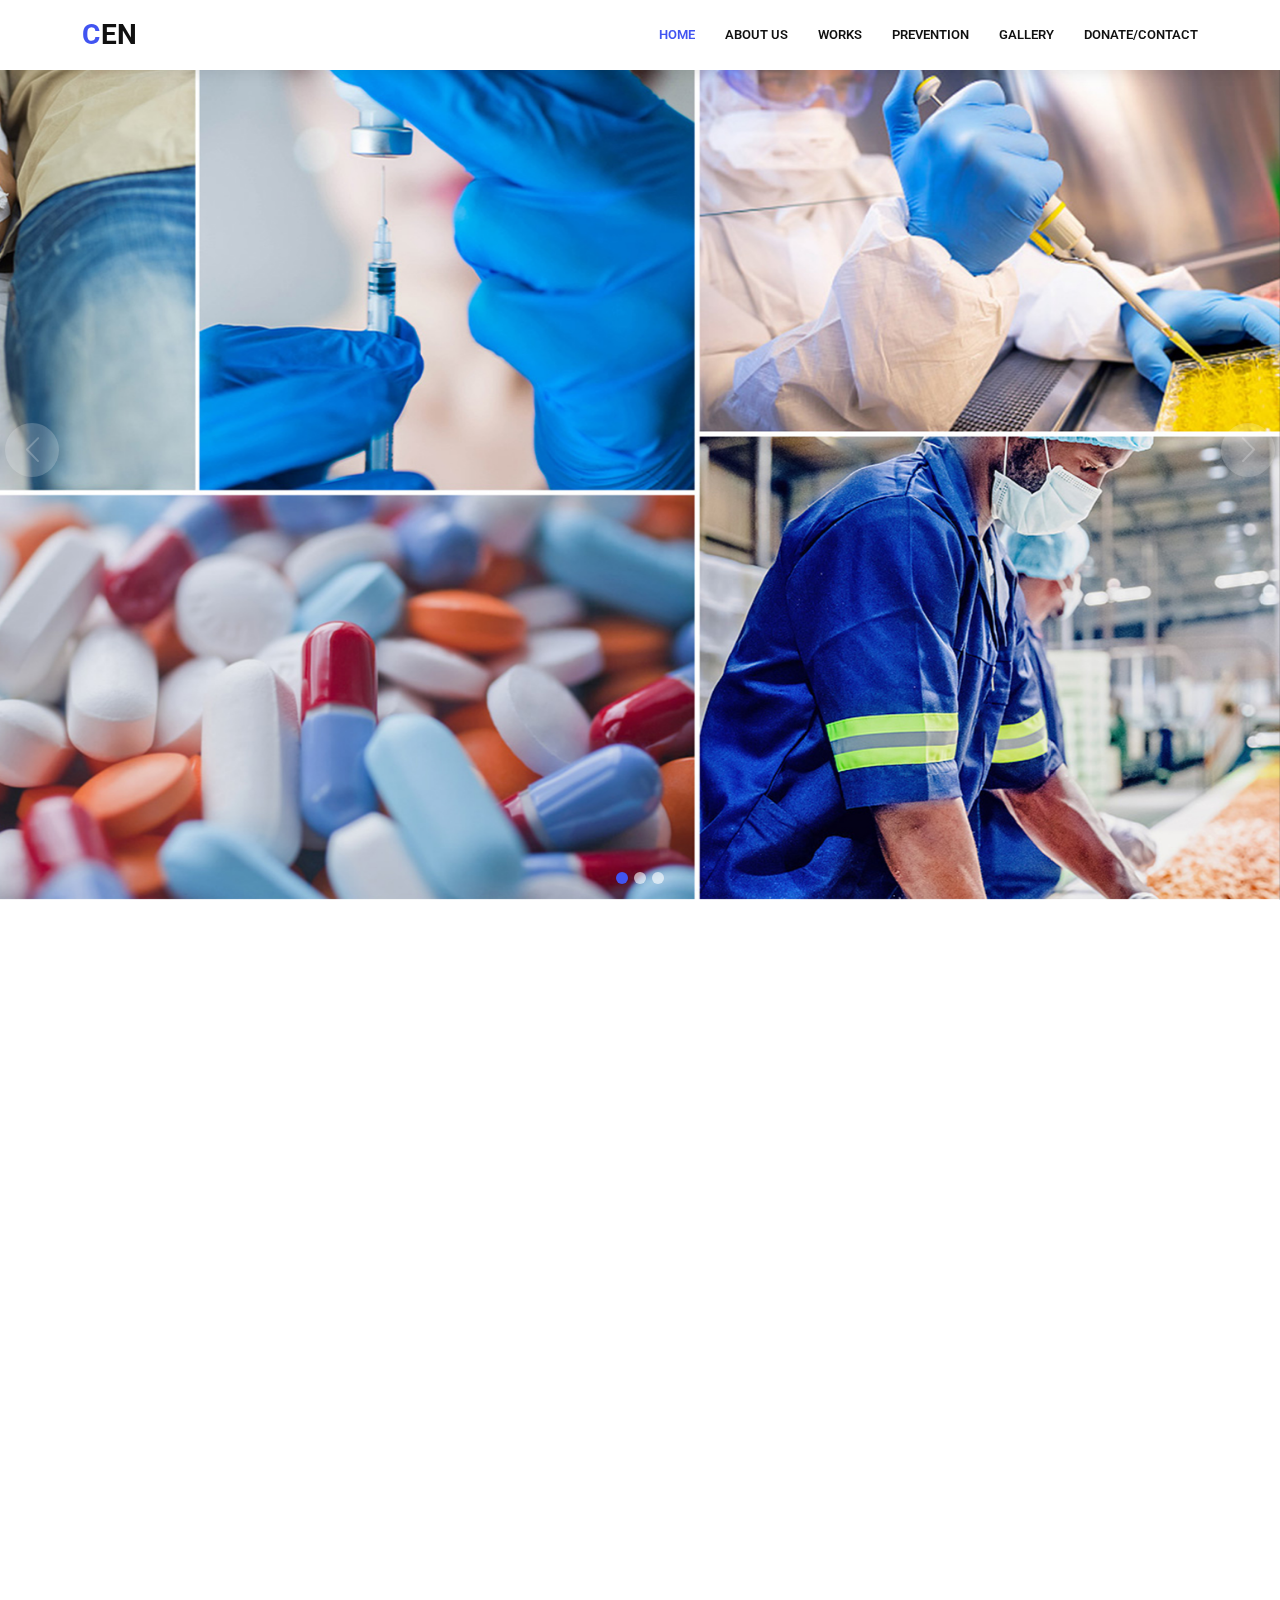
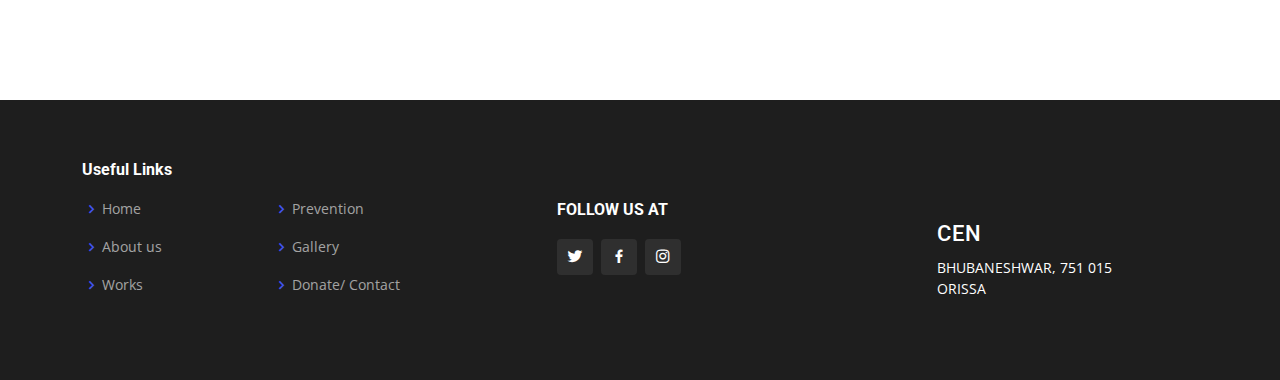
<file: index.html>
<!DOCTYPE html>
<html lang="en">

<head>
  <meta charset="utf-8">
  <meta content="width=device-width, initial-scale=1.0" name="viewport">

  <title>CEN</title>
  <meta content="" name="description">
  <meta content="" name="keywords">


  <link href="assets/img/LOGO.png" rel="icon">
 

  <link href="https://fonts.googleapis.com/css?family=Open+Sans:300,300i,400,400i,600,600i,700,700i|Roboto:300,300i,400,400i,500,500i,600,600i,700,700i|Poppins:300,300i,400,400i,500,500i,600,600i,700,700i" rel="stylesheet">


  <link href="assets/vendor/animate.css/animate.min.css" rel="stylesheet">
  <link href="assets/vendor/aos/aos.css" rel="stylesheet">
  <link href="assets/vendor/bootstrap/css/bootstrap.min.css" rel="stylesheet">
  <link href="assets/vendor/bootstrap-icons/bootstrap-icons.css" rel="stylesheet">
  <link href="assets/vendor/boxicons/css/boxicons.min.css" rel="stylesheet">
  <link href="assets/vendor/glightbox/css/glightbox.min.css" rel="stylesheet">
  <link href="assets/vendor/remixicon/remixicon.css" rel="stylesheet">
  <link href="assets/vendor/swiper/swiper-bundle.min.css" rel="stylesheet">


  <link href="assets/css/style.css" rel="stylesheet">

  
</head>

<body>


  <header id="header" class="fixed-top">
    <div class="container d-flex align-items-center">

      <h1 class="logo me-auto"><a href="index.html"><span>C</span>EN</a></h1>
     

      <nav id="navbar" class="navbar order-last order-lg-0">
        <ul>
          <li><a href="index.html" class="active">Home</a></li>
          <li><a href="about.html">About Us</a></li>
          <li><a href="works.html">Works</a></li>
          <li><a href="prevention.html">Prevention</a></li>
          <li><a href="gallery.html">Gallery</a></li>
          <li><a href="contact.html">Donate/Contact</a></li>

         
        </ul>
        <i class="bi bi-list mobile-nav-toggle"></i>
      </nav>

     

    </div>
  </header>

  <section id="hero">
    <div id="heroCarousel" data-bs-interval="5000" class="carousel slide carousel-fade" data-bs-ride="carousel">

      <div class="carousel-inner" role="listbox">

        <div class="carousel-item active" style="background-image: url(assets/img/slide/slide-5.jpg);">
         
        </div>

  
        <div class="carousel-item" style="background-image: url(assets/img/slide/slide-4.jpg);">
          
        </div>

    
        <div class="carousel-item" style="background-image: url(assets/img/slide/slide-6.jpg);">
        
        </div>

      </div>

      <a class="carousel-control-prev" href="#heroCarousel" role="button" data-bs-slide="prev">
        <span class="carousel-control-prev-icon bi bi-chevron-left" aria-hidden="true"></span>
      </a>

      <a class="carousel-control-next" href="#heroCarousel" role="button" data-bs-slide="next">
        <span class="carousel-control-next-icon bi bi-chevron-right" aria-hidden="true"></span>
      </a>

      <ol class="carousel-indicators" id="hero-carousel-indicators"></ol>

    </div>
  </section>

  <main id="main">
    <section id="about-us" class="about-us">
      <div class="container" data-aos="fade-up">

        <div class="row content">
         
            <h2>COVID IN INDIA</h2>

          <div class="col-lg-12" data-aos="fade-left">
            <p>
              Amid the ongoing COVID-19 pandemic, India has witnessed a massive surge of cases in the past 3 weeks. As of April 30, 33 610 confirmed cases and 1075 deaths have been reported from 32 states/union territories in India. Apart from the nationwide lockdown, India has increased its testing rate and has markedly strengthened the health care sector to combat COVID-19. With India’s population of more than 1.3 billion people at a significant population density compared with the rest of the world, the lack of universal access to clean water and overall poor socioeconomic status, all have posed a major challenge to India’s fight against COVID-19. Failure to contain the pandemic in India could have disastrous consequences with widespread cases and thousands of deaths that could easily overwhelm the health care infrastructure. Unabated spread of the pandemic could make India the next COVID-19 hotspot; hence the World Health Organization has recently stated that the “future of the pandemic will depend on how India handles it.” 
            </p>
          
          </div>
        </div>

      </div>
    </section><!-- End About Us Section -->

    
    <section id="skills" class="skills">
      <div class="container">

        <div class="section-title" data-aos="fade-up">
          <h2>COVID <strong>SITUATION IN INDIA</strong></h2>
         
        </div>

        <div class="row skills-content">
        <div class="row justify-content-center">
          <div class="col-lg-6" data-aos="fade-up">

            <div class="progress">
              <span class="skill">TOTAL CASES <i class="val">13.2M (+145K)</i></span>
              <div class="progress-bar-wrap">
                <div class="progress-bar" role="progressbar" aria-valuenow="100" aria-valuemin="0" aria-valuemax="100"></div>
              </div>
            </div>

            <div class="progress">
              <span class="skill">RECOVERED <i class="val">12M (+77K)</i></span>
              <div class="progress-bar-wrap">
                <div class="progress-bar" role="progressbar" aria-valuenow="90" aria-valuemin="0" aria-valuemax="100"></div>
              </div>
            </div>

            <div class="progress">
              <span class="skill">DEATHS <i class="val">168K (+794)</i></span>
              <div class="progress-bar-wrap">
                <div class="progress-bar" role="progressbar" aria-valuenow="25" aria-valuemin="0" aria-valuemax="100"></div>
              </div>
            </div>

          </div>

        </div>
        </div>

      </div>
    </section>
  

       

  </main>


  <footer id="footer">

    <div class="footer-top">
      <div class="container">
        <div class="row">

         

         
            <h4>Useful Links</h4>
            <div class="col-lg-2 col-md-6 footer-links">
            <ul>
              <li><i class="bx bx-chevron-right"></i> <a href="index.html">Home</a></li>
              <li><i class="bx bx-chevron-right"></i> <a href="about.html">About us</a></li>
              <li><i class="bx bx-chevron-right"></i> <a href="works.html">Works</a></li>
             
            </ul>
          </div>

          <div class="col-lg-3 col-md-6 footer-links">
          
            <ul>
              <li><i class="bx bx-chevron-right"></i> <a href="prevention.html">Prevention</a></li>
              <li><i class="bx bx-chevron-right"></i> <a href="gallery.html">Gallery</a></li>
              <li><i class="bx bx-chevron-right"></i> <a href="contact.html">Donate/ Contact</a></li>
            
            </ul>
          </div>

          <div class="col-lg-4 col-md-6 footer-newsletter">
           <h4>FOLLOW US AT</h4>
           <div class="social-links pt-3 pt-md-0">
            <a href="#" class="twitter"><i class="bx bxl-twitter"></i></a>
            <a href="#" class="facebook"><i class="bx bxl-facebook"></i></a>
            <a href="#" class="instagram"><i class="bx bxl-instagram"></i></a>
          
          </div>
          </div>
         
          <div class="col-lg-3 col-md-6 footer-contact">
            
            <br>
            <p>
              <h3>CEN</h3> 
              BHUBANESHWAR, 751 015<br>
              ORISSA <br><br>

            </p>
          </div>

        </div>
      </div>
    </div>

   
  </footer>

  <a href="#" class="back-to-top d-flex align-items-center justify-content-center"><i class="bi bi-arrow-up-short"></i></a>


  <script src="assets/vendor/aos/aos.js"></script>
  <script src="assets/vendor/bootstrap/js/bootstrap.bundle.min.js"></script>
  <script src="assets/vendor/glightbox/js/glightbox.min.js"></script>
  <script src="assets/vendor/isotope-layout/isotope.pkgd.min.js"></script>
  <script src="assets/vendor/php-email-form/validate.js"></script>
  <script src="assets/vendor/swiper/swiper-bundle.min.js"></script>
  <script src="assets/vendor/waypoints/noframework.waypoints.js"></script>

 
  <script src="assets/js/main.js"></script>

</body>

</html>
</file>
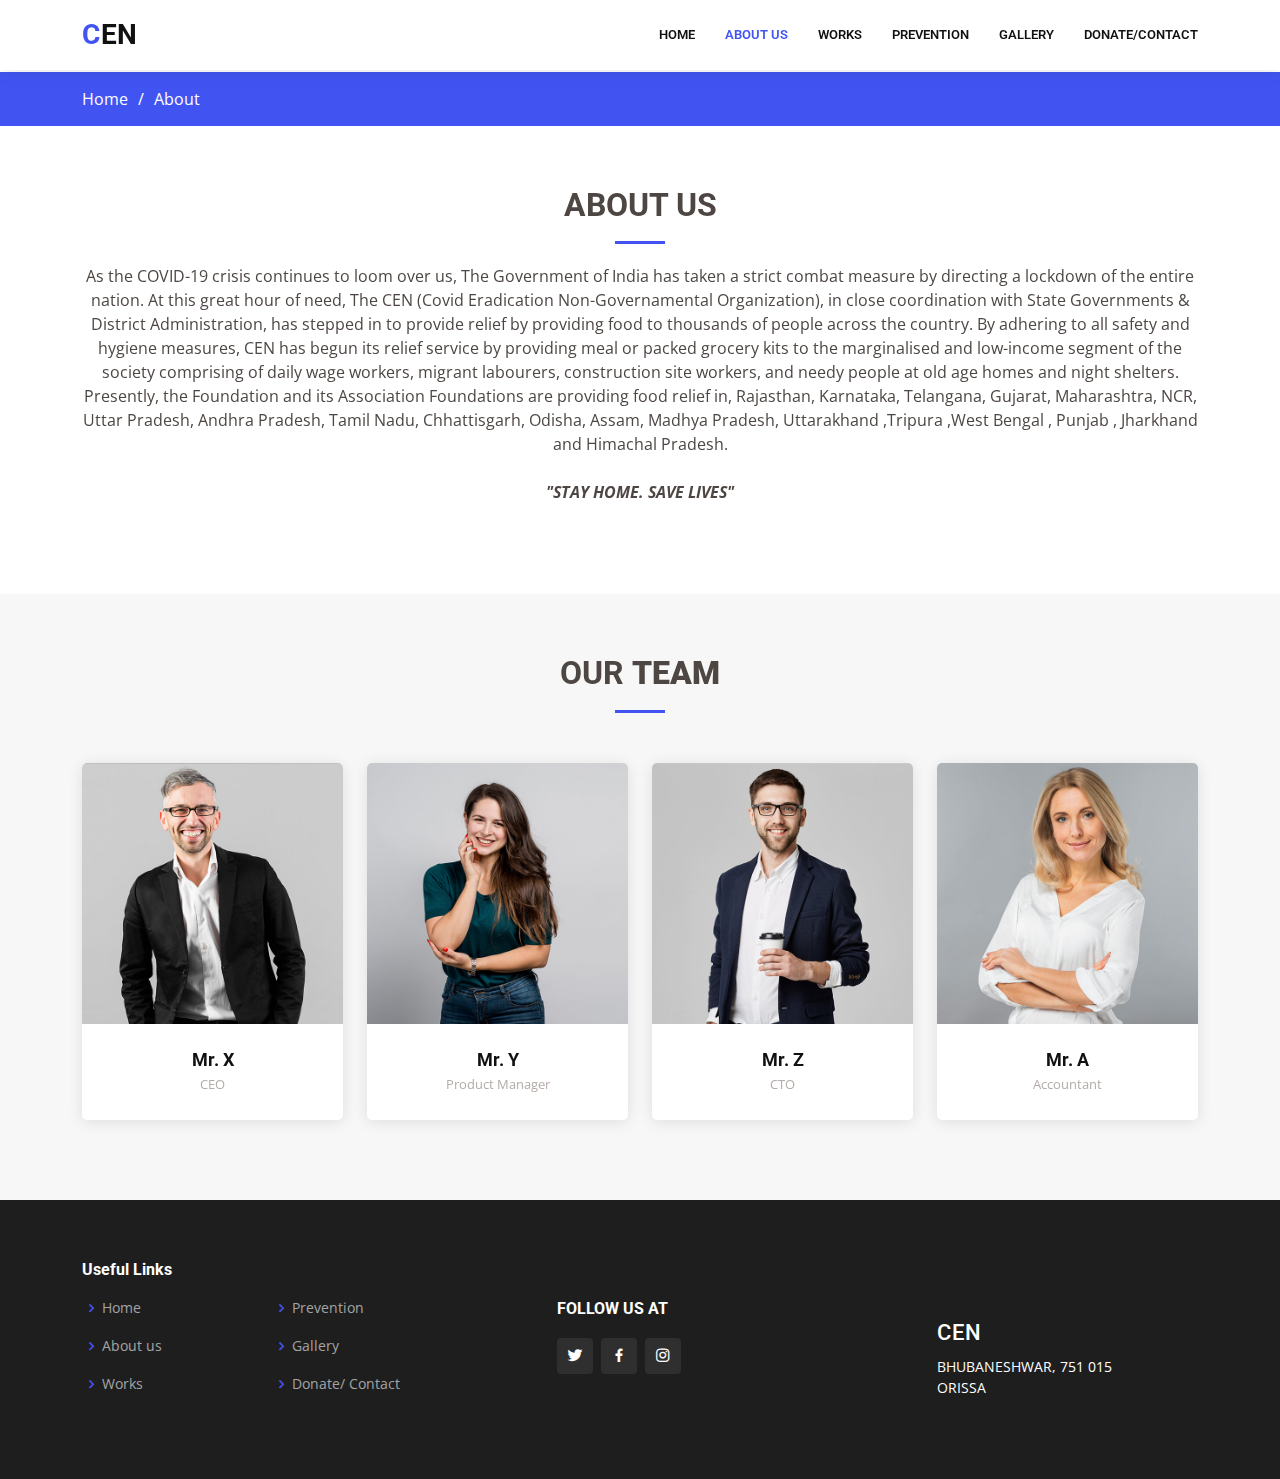
<file: about.html>
<!DOCTYPE html>
<html lang="en">

<head>
  <meta charset="utf-8">
  <meta content="width=device-width, initial-scale=1.0" name="viewport">

  <title>CEN</title>
  <meta content="" name="description">
  <meta content="" name="keywords">

  <link href="assets/img/LOGO.png" rel="icon">



  <link href="https://fonts.googleapis.com/css?family=Open+Sans:300,300i,400,400i,600,600i,700,700i|Roboto:300,300i,400,400i,500,500i,600,600i,700,700i|Poppins:300,300i,400,400i,500,500i,600,600i,700,700i" rel="stylesheet">

  <link href="assets/vendor/animate.css/animate.min.css" rel="stylesheet">
  <link href="assets/vendor/aos/aos.css" rel="stylesheet">
  <link href="assets/vendor/bootstrap/css/bootstrap.min.css" rel="stylesheet">
  <link href="assets/vendor/bootstrap-icons/bootstrap-icons.css" rel="stylesheet">
  <link href="assets/vendor/boxicons/css/boxicons.min.css" rel="stylesheet">
  <link href="assets/vendor/glightbox/css/glightbox.min.css" rel="stylesheet">
  <link href="assets/vendor/remixicon/remixicon.css" rel="stylesheet">
  <link href="assets/vendor/swiper/swiper-bundle.min.css" rel="stylesheet">

  <link href="assets/css/style.css" rel="stylesheet">

</head>

<body>

  <header id="header" class="fixed-top">
    <div class="container d-flex align-items-center">

      <h1 class="logo me-auto"><a href="index.html"><span>C</span>EN</a></h1>
     

      <nav id="navbar" class="navbar order-last order-lg-0">
        <ul>
          <li><a href="index.html">Home</a></li>
          <li><a href="about.html" class="active">About Us</a></li>
          <li><a href="works.html">Works</a></li>
          <li><a href="prevention.html">Prevention</a></li>
          <li><a href="gallery.html">Gallery</a></li>
          <li><a href="contact.html">Donate/Contact</a></li>

         
        </ul>
        <i class="bi bi-list mobile-nav-toggle"></i>
      </nav>

     

    </div>
  </header>

  <main id="main">

    <section id="breadcrumbs" class="breadcrumbs">
      <div class="container">

        <div class="d-flex justify-content-between align-items-center">
          
          <ol>
            <li><a href="index.html">Home</a></li>
            <li>About</li>
          </ol>
        </div>

      </div>
    </section>


    <section id="about-us" class="about-us">
      <div class="container" data-aos="fade-up">

        <div class="section-title" data-aos="fade-up">
          <h2>ABOUT US</h2>
         
          <div class="col-lg-12" data-aos="fade-left">
            <p>
              As the COVID-19 crisis continues to loom over us, The Government of India has taken a strict combat measure by directing a lockdown of the entire nation. At this great hour of need, The CEN (Covid Eradication Non-Governamental Organization), in close coordination with State Governments & District Administration, has stepped in to provide relief by providing food to thousands of people across the country.

By adhering to all safety and hygiene measures, CEN has begun its relief service by providing meal or packed grocery kits to the marginalised and low-income segment of the society comprising of daily wage workers, migrant labourers, construction site workers, and needy people at old age homes and night shelters. Presently, the Foundation and its Association Foundations are providing food relief in, Rajasthan, Karnataka, Telangana, Gujarat, Maharashtra, NCR, Uttar Pradesh, Andhra Pradesh, Tamil Nadu, Chhattisgarh, Odisha, Assam, Madhya Pradesh, Uttarakhand ,Tripura ,West Bengal , Punjab , Jharkhand and Himachal Pradesh.
            </p>
           <br>
            <p class="fst-italic">
             <strong>"STAY HOME. SAVE LIVES"</strong>
            </p>
          </div>
     

      </div>
    </section>
   
    <section id="team" class="team section-bg">
      <div class="container">

        <div class="section-title" data-aos="fade-up">
          <h2>Our <strong>Team</strong></h2>
          
        </div>

        <div class="row">

          <div class="col-lg-3 col-md-6 d-flex align-items-stretch">
            <div class="member" data-aos="fade-up">
              <div class="member-img">
                <img src="assets/img/team/team-1.jpg" class="img-fluid" alt="">
                <div class="social">
                  <a href=""><i class="bi bi-twitter"></i></a>
                  <a href=""><i class="bi bi-facebook"></i></a>
                  <a href=""><i class="bi bi-instagram"></i></a>
                  <a href=""><i class="bi bi-linkedin"></i></a>
                </div>
              </div>
              <div class="member-info">
                <h4>Mr. X</h4>
                <span>CEO</span>
              </div>
            </div>
          </div>

          <div class="col-lg-3 col-md-6 d-flex align-items-stretch">
            <div class="member" data-aos="fade-up" data-aos-delay="100">
              <div class="member-img">
                <img src="assets/img/team/team-2.jpg" class="img-fluid" alt="">
                <div class="social">
                  <a href=""><i class="bi bi-twitter"></i></a>
                  <a href=""><i class="bi bi-facebook"></i></a>
                  <a href=""><i class="bi bi-instagram"></i></a>
                  <a href=""><i class="bi bi-linkedin"></i></a>
                </div>
              </div>
              <div class="member-info">
                <h4>Mr. Y</h4>
                <span>Product Manager</span>
              </div>
            </div>
          </div>

          <div class="col-lg-3 col-md-6 d-flex align-items-stretch">
            <div class="member" data-aos="fade-up" data-aos-delay="200">
              <div class="member-img">
                <img src="assets/img/team/team-3.jpg" class="img-fluid" alt="">
                <div class="social">
                  <a href=""><i class="bi bi-twitter"></i></a>
                  <a href=""><i class="bi bi-facebook"></i></a>
                  <a href=""><i class="bi bi-instagram"></i></a>
                  <a href=""><i class="bi bi-linkedin"></i></a>
                </div>
              </div>
              <div class="member-info">
                <h4>Mr. Z</h4>
                <span>CTO</span>
              </div>
            </div>
          </div>

          <div class="col-lg-3 col-md-6 d-flex align-items-stretch">
            <div class="member" data-aos="fade-up" data-aos-delay="300">
              <div class="member-img">
                <img src="assets/img/team/team-4.jpg" class="img-fluid" alt="">
                <div class="social">
                  <a href=""><i class="bi bi-twitter"></i></a>
                  <a href=""><i class="bi bi-facebook"></i></a>
                  <a href=""><i class="bi bi-instagram"></i></a>
                  <a href=""><i class="bi bi-linkedin"></i></a>
                </div>
              </div>
              <div class="member-info">
                <h4>Mr. A</h4>
                <span>Accountant</span>
              </div>
            </div>
          </div>

        </div>

      </div>
    </section>

 
   
  </main>
 
  <footer id="footer">

    <div class="footer-top">
      <div class="container">
        <div class="row">

         

         
            <h4>Useful Links</h4>
            <div class="col-lg-2 col-md-6 footer-links">
              <ul>
                <li><i class="bx bx-chevron-right"></i> <a href="index.html">Home</a></li>
                <li><i class="bx bx-chevron-right"></i> <a href="about.html">About us</a></li>
                <li><i class="bx bx-chevron-right"></i> <a href="works.html">Works</a></li>
               
              </ul>
            </div>
  
            <div class="col-lg-3 col-md-6 footer-links">
            
              <ul>
                <li><i class="bx bx-chevron-right"></i> <a href="prevention.html">Prevention</a></li>
                <li><i class="bx bx-chevron-right"></i> <a href="gallery.html">Gallery</a></li>
                <li><i class="bx bx-chevron-right"></i> <a href="contact.html">Donate/ Contact</a></li>
              
              </ul>
          </div>

          <div class="col-lg-4 col-md-6 footer-newsletter">
           <h4>FOLLOW US AT</h4>
           <div class="social-links pt-3 pt-md-0">
            <a href="#" class="twitter"><i class="bx bxl-twitter"></i></a>
            <a href="#" class="facebook"><i class="bx bxl-facebook"></i></a>
            <a href="#" class="instagram"><i class="bx bxl-instagram"></i></a>
          
          </div>
          </div>
         
          <div class="col-lg-3 col-md-6 footer-contact">
            
            <br>
            <p>
              <h3>CEN</h3> 
              BHUBANESHWAR, 751 015<br>
              ORISSA <br><br>

            </p>
          </div>

        </div>
      </div>
    </div>

   
  </footer>

  <a href="#" class="back-to-top d-flex align-items-center justify-content-center"><i class="bi bi-arrow-up-short"></i></a>


  <script src="assets/vendor/aos/aos.js"></script>
  <script src="assets/vendor/bootstrap/js/bootstrap.bundle.min.js"></script>
  <script src="assets/vendor/glightbox/js/glightbox.min.js"></script>
  <script src="assets/vendor/isotope-layout/isotope.pkgd.min.js"></script>
  <script src="assets/vendor/php-email-form/validate.js"></script>
  <script src="assets/vendor/swiper/swiper-bundle.min.js"></script>
  <script src="assets/vendor/waypoints/noframework.waypoints.js"></script>

  <script src="assets/js/main.js"></script>

</body>

</html>
</file>
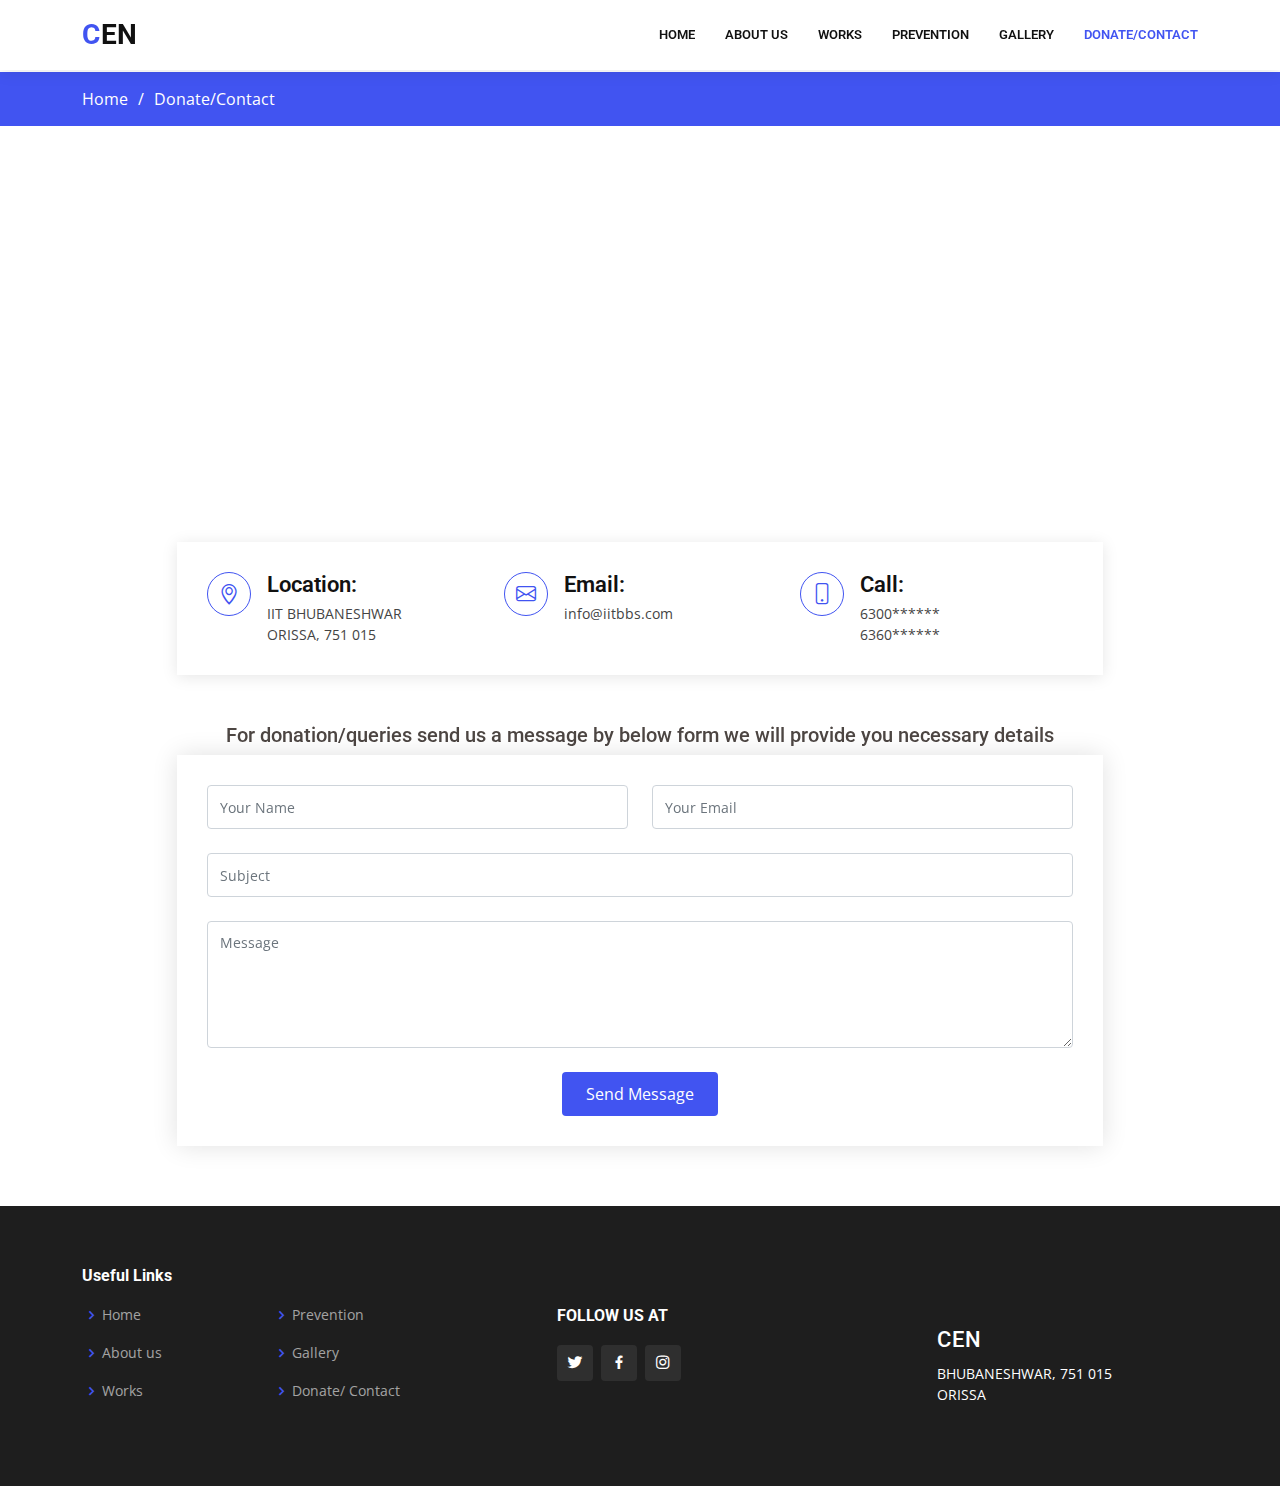
<file: contact.html>
<!DOCTYPE html>
<html lang="en">

<head>
  <meta charset="utf-8">
  <meta content="width=device-width, initial-scale=1.0" name="viewport">

  <title>CEN</title>
  <meta content="" name="description">
  <meta content="" name="keywords">


  <link href="assets/img/LOGO.png" rel="icon">
 

  <link href="https://fonts.googleapis.com/css?family=Open+Sans:300,300i,400,400i,600,600i,700,700i|Roboto:300,300i,400,400i,500,500i,600,600i,700,700i|Poppins:300,300i,400,400i,500,500i,600,600i,700,700i" rel="stylesheet">


  <link href="assets/vendor/animate.css/animate.min.css" rel="stylesheet">
  <link href="assets/vendor/aos/aos.css" rel="stylesheet">
  <link href="assets/vendor/bootstrap/css/bootstrap.min.css" rel="stylesheet">
  <link href="assets/vendor/bootstrap-icons/bootstrap-icons.css" rel="stylesheet">
  <link href="assets/vendor/boxicons/css/boxicons.min.css" rel="stylesheet">
  <link href="assets/vendor/glightbox/css/glightbox.min.css" rel="stylesheet">
  <link href="assets/vendor/remixicon/remixicon.css" rel="stylesheet">
  <link href="assets/vendor/swiper/swiper-bundle.min.css" rel="stylesheet">


  <link href="assets/css/style.css" rel="stylesheet">

  
</head>

<body>


  <header id="header" class="fixed-top">
    <div class="container d-flex align-items-center">

      <h1 class="logo me-auto"><a href="index.html"><span>C</span>EN</a></h1>
     

      <nav id="navbar" class="navbar order-last order-lg-0">
        <ul>
          <li><a href="index.html">Home</a></li>
          <li><a href="about.html">About Us</a></li>
          <li><a href="works.html">Works</a></li>
          <li><a href="prevention.html">Prevention</a></li>
          <li><a href="gallery.html">Gallery</a></li>
          <li><a href="contact.html"  class="active">Donate/Contact</a></li>

         
        </ul>
        <i class="bi bi-list mobile-nav-toggle"></i>
      </nav>

     

    </div>
  </header>

  <main id="main">

    <section id="breadcrumbs" class="breadcrumbs">
      <div class="container">

        <div class="d-flex justify-content-between align-items-center">
      
          <ol>
            <li><a href="index.html">Home</a></li>
            <li>Donate/Contact</li>
          </ol>
        </div>

      </div>
    </section>

 
    <div class="map-section">
      <iframe style="border:0; width: 100%; height: 350px;" src="https://maps.google.com/maps?q=IIT%20Bhubaneshwar,%20odisha&t=&z=13&ie=UTF8&iwloc=&output=embed" frameborder="0" allowfullscreen></iframe>
    </div>

    <section id="contact" class="contact">
      <div class="container">

        <div class="row justify-content-center" data-aos="fade-up">

          <div class="col-lg-10">

            <div class="info-wrap">
              <div class="row">
                <div class="col-lg-4 info">
                  <i class="bi bi-geo-alt"></i>
                  <h4>Location:</h4>
                  <p>IIT BHUBANESHWAR<br>ORISSA, 751 015</p>
                </div>

                <div class="col-lg-4 info mt-4 mt-lg-0">
                  <i class="bi bi-envelope"></i>
                  <h4>Email:</h4>
                  <p>info@iitbbs.com</p>
                </div>

                <div class="col-lg-4 info mt-4 mt-lg-0">
                  <i class="bi bi-phone"></i>
                  <h4>Call:</h4>
                  <p>6300******<br>6360******</p>
                </div>
              </div>
            </div>

          </div>

        </div>

        <div class="row mt-5 justify-content-center" data-aos="fade-up">
         <center><h5>For donation/queries send us a message by below form we will provide you necessary details</h5></center>
          <div class="col-lg-10">
            <form action="" method="post" role="form" class="php-email-form">
              <div class="row">
                <div class="col-md-6 form-group">
                  <input type="text" name="name" class="form-control" id="name" placeholder="Your Name" required>
                </div>
                <div class="col-md-6 form-group mt-3 mt-md-0">
                  <input type="email" class="form-control" name="email" id="email" placeholder="Your Email" required>
                </div>
              </div>
              <div class="form-group mt-3">
                <input type="text" class="form-control" name="subject" id="subject" placeholder="Subject" required>
              </div>
              <div class="form-group mt-3">
                <textarea class="form-control" name="message" rows="5" placeholder="Message" required></textarea>
              </div>
              <div class="my-3">
                <div class="loading">Loading</div>
                <div class="error-message"></div>
                <div class="sent-message">Your message has been sent. Thank you!</div>
              </div>
              <div class="text-center"><button type="submit">Send Message</button></div>
            </form>
          </div>

        </div>

      </div>
    </section>

  </main>

  <footer id="footer">

    <div class="footer-top">
      <div class="container">
        <div class="row">

         

         
            <h4>Useful Links</h4>
            <div class="col-lg-2 col-md-6 footer-links">
              <ul>
                <li><i class="bx bx-chevron-right"></i> <a href="index.html">Home</a></li>
                <li><i class="bx bx-chevron-right"></i> <a href="about.html">About us</a></li>
                <li><i class="bx bx-chevron-right"></i> <a href="works.html">Works</a></li>
               
              </ul>
            </div>
  
            <div class="col-lg-3 col-md-6 footer-links">
            
              <ul>
                <li><i class="bx bx-chevron-right"></i> <a href="prevention.html">Prevention</a></li>
                <li><i class="bx bx-chevron-right"></i> <a href="gallery.html">Gallery</a></li>
                <li><i class="bx bx-chevron-right"></i> <a href="contact.html">Donate/ Contact</a></li>
              
              </ul>
          </div>

          <div class="col-lg-4 col-md-6 footer-newsletter">
           <h4>FOLLOW US AT</h4>
           <div class="social-links pt-3 pt-md-0">
            <a href="#" class="twitter"><i class="bx bxl-twitter"></i></a>
            <a href="#" class="facebook"><i class="bx bxl-facebook"></i></a>
            <a href="#" class="instagram"><i class="bx bxl-instagram"></i></a>
          
          </div>
          </div>
         
          <div class="col-lg-3 col-md-6 footer-contact">
            
            <br>
            <p>
              <h3>CEN</h3> 
              BHUBANESHWAR, 751 015<br>
              ORISSA <br><br>

            </p>
          </div>

        </div>
      </div>
    </div>

   
  </footer>

  <a href="#" class="back-to-top d-flex align-items-center justify-content-center"><i class="bi bi-arrow-up-short"></i></a>


  <script src="assets/vendor/aos/aos.js"></script>
  <script src="assets/vendor/bootstrap/js/bootstrap.bundle.min.js"></script>
  <script src="assets/vendor/glightbox/js/glightbox.min.js"></script>
  <script src="assets/vendor/isotope-layout/isotope.pkgd.min.js"></script>
  <script src="assets/vendor/php-email-form/validate.js"></script>
  <script src="assets/vendor/swiper/swiper-bundle.min.js"></script>
  <script src="assets/vendor/waypoints/noframework.waypoints.js"></script>

  <script src="assets/js/main.js"></script>

</body>

</html>
</file>
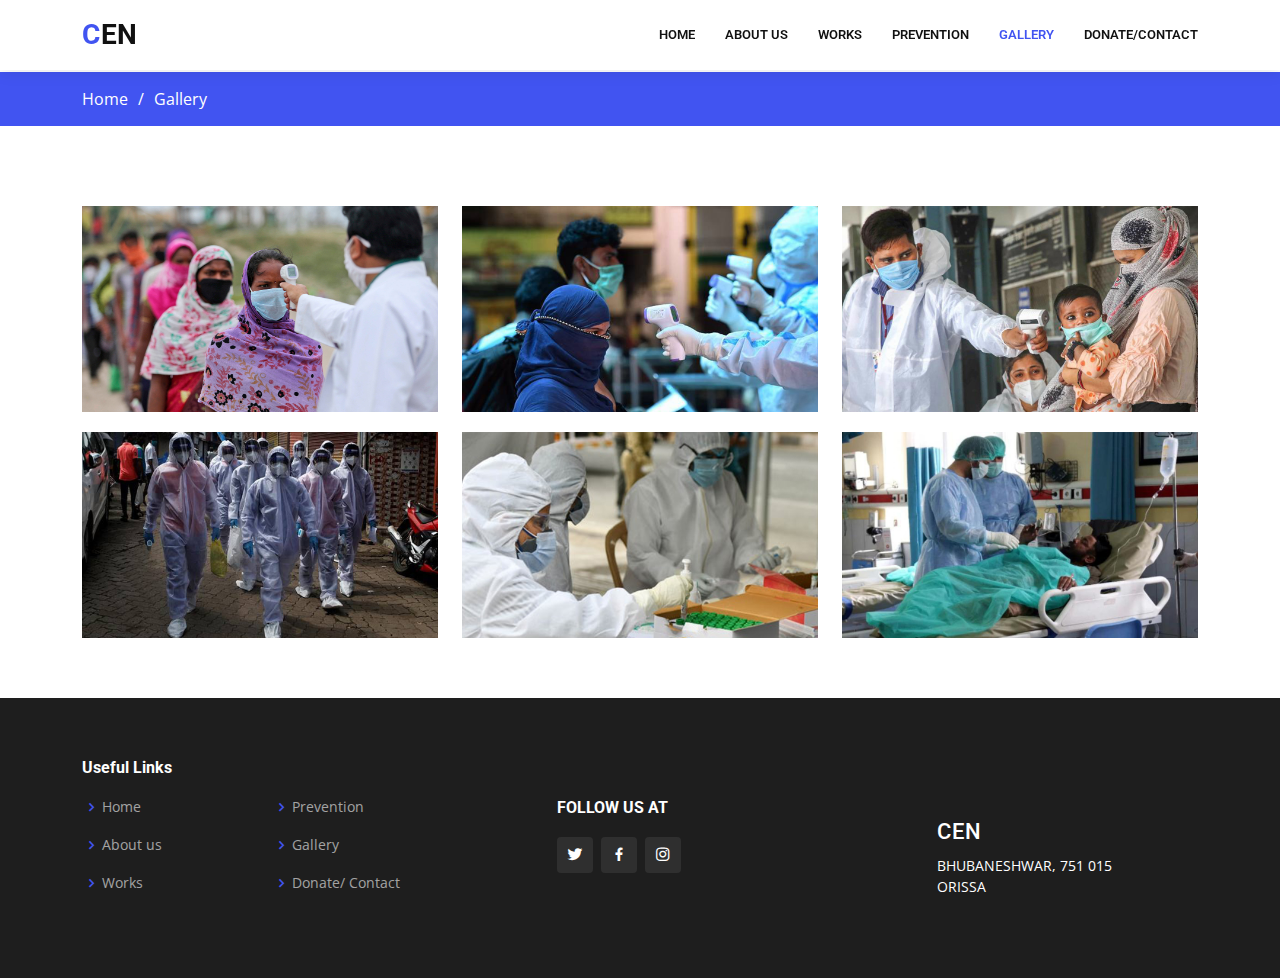
<file: gallery.html>
<!DOCTYPE html>
<html lang="en">

<head>
  <meta charset="utf-8">
  <meta content="width=device-width, initial-scale=1.0" name="viewport">

  <title>CEN</title>
  <meta content="" name="description">
  <meta content="" name="keywords">


  <link href="assets/img/LOGO.png" rel="icon">
 

  <link href="https://fonts.googleapis.com/css?family=Open+Sans:300,300i,400,400i,600,600i,700,700i|Roboto:300,300i,400,400i,500,500i,600,600i,700,700i|Poppins:300,300i,400,400i,500,500i,600,600i,700,700i" rel="stylesheet">


  <link href="assets/vendor/animate.css/animate.min.css" rel="stylesheet">
  <link href="assets/vendor/aos/aos.css" rel="stylesheet">
  <link href="assets/vendor/bootstrap/css/bootstrap.min.css" rel="stylesheet">
  <link href="assets/vendor/bootstrap-icons/bootstrap-icons.css" rel="stylesheet">
  <link href="assets/vendor/boxicons/css/boxicons.min.css" rel="stylesheet">
  <link href="assets/vendor/glightbox/css/glightbox.min.css" rel="stylesheet">
  <link href="assets/vendor/remixicon/remixicon.css" rel="stylesheet">
  <link href="assets/vendor/swiper/swiper-bundle.min.css" rel="stylesheet">


  <link href="assets/css/style.css" rel="stylesheet">

  
</head>

<body>


  <header id="header" class="fixed-top">
    <div class="container d-flex align-items-center">

      <h1 class="logo me-auto"><a href="index.html"><span>C</span>EN</a></h1>
     

      <nav id="navbar" class="navbar order-last order-lg-0">
        <ul>
          <li><a href="index.html">Home</a></li>
          <li><a href="about.html">About Us</a></li>
          <li><a href="works.html">Works</a></li>
          <li><a href="prevention.html">Prevention</a></li>
          <li><a href="gallery.html"  class="active">Gallery</a></li>
          <li><a href="contact.html">Donate/Contact</a></li>

         
        </ul>
        <i class="bi bi-list mobile-nav-toggle"></i>
      </nav>

     

    </div>
  </header>


  <main id="main">

  
    <section id="breadcrumbs" class="breadcrumbs">
      <div class="container">

        <div class="d-flex justify-content-between align-items-center">
        
          <ol>
            <li><a href="index.html">Home</a></li>
            <li>Gallery</li>
          </ol>
        </div>

      </div>
    </section>

   
    <section id="gallery" class="gallery">
      <div class="container">

      

        <div class="row portfolio-container" data-aos="fade-up">

          <div class="col-lg-4 col-md-6 portfolio-item">
            <img src="assets/img/gallery/gal-1.jpg" class="img-fluid" alt="">
           
          </div>

          <div class="col-lg-4 col-md-6 portfolio-item">
            <img src="assets/img/gallery/gal-2.jpg" class="img-fluid" alt="">
           
          </div>

          <div class="col-lg-4 col-md-6 portfolio-item">
            <img src="assets/img/gallery/gal-3.jpg" class="img-fluid" alt="">
           
          </div>

          <div class="col-lg-4 col-md-6 portfolio-item">
            <img src="assets/img/gallery/gal-4.jpg" class="img-fluid" alt="">
           
          </div>

          <div class="col-lg-4 col-md-6 portfolio-item">
            <img src="assets/img/gallery/gal-5.jpg" class="img-fluid" alt="">
          
          </div>

          <div class="col-lg-4 col-md-6 portfolio-item">
            <img src="assets/img/gallery/gal-6.jpg" class="img-fluid" alt="">
          
          </div>

         
        </div>

      </div>
    </section>

  </main>

  <footer id="footer">

    <div class="footer-top">
      <div class="container">
        <div class="row">

         

         
            <h4>Useful Links</h4>
            <div class="col-lg-2 col-md-6 footer-links">
              <ul>
                <li><i class="bx bx-chevron-right"></i> <a href="index.html">Home</a></li>
                <li><i class="bx bx-chevron-right"></i> <a href="about.html">About us</a></li>
                <li><i class="bx bx-chevron-right"></i> <a href="works.html">Works</a></li>
               
              </ul>
            </div>
  
            <div class="col-lg-3 col-md-6 footer-links">
            
              <ul>
                <li><i class="bx bx-chevron-right"></i> <a href="prevention.html">Prevention</a></li>
                <li><i class="bx bx-chevron-right"></i> <a href="gallery.html">Gallery</a></li>
                <li><i class="bx bx-chevron-right"></i> <a href="contact.html">Donate/ Contact</a></li>
              
              </ul>
          </div>

          <div class="col-lg-4 col-md-6 footer-newsletter">
           <h4>FOLLOW US AT</h4>
           <div class="social-links pt-3 pt-md-0">
            <a href="#" class="twitter"><i class="bx bxl-twitter"></i></a>
            <a href="#" class="facebook"><i class="bx bxl-facebook"></i></a>
            <a href="#" class="instagram"><i class="bx bxl-instagram"></i></a>
          
          </div>
          </div>
         
          <div class="col-lg-3 col-md-6 footer-contact">
            
            <br>
            <p>
              <h3>CEN</h3> 
              BHUBANESHWAR, 751 015<br>
              ORISSA <br><br>

            </p>
          </div>

        </div>
      </div>
    </div>

   
  </footer>

  <a href="#" class="back-to-top d-flex align-items-center justify-content-center"><i class="bi bi-arrow-up-short"></i></a>


  <script src="assets/vendor/aos/aos.js"></script>
  <script src="assets/vendor/bootstrap/js/bootstrap.bundle.min.js"></script>
  <script src="assets/vendor/glightbox/js/glightbox.min.js"></script>
  <script src="assets/vendor/isotope-layout/isotope.pkgd.min.js"></script>
  <script src="assets/vendor/php-email-form/validate.js"></script>
  <script src="assets/vendor/swiper/swiper-bundle.min.js"></script>
  <script src="assets/vendor/waypoints/noframework.waypoints.js"></script>

  <script src="assets/js/main.js"></script>

</body>

</html>
</file>
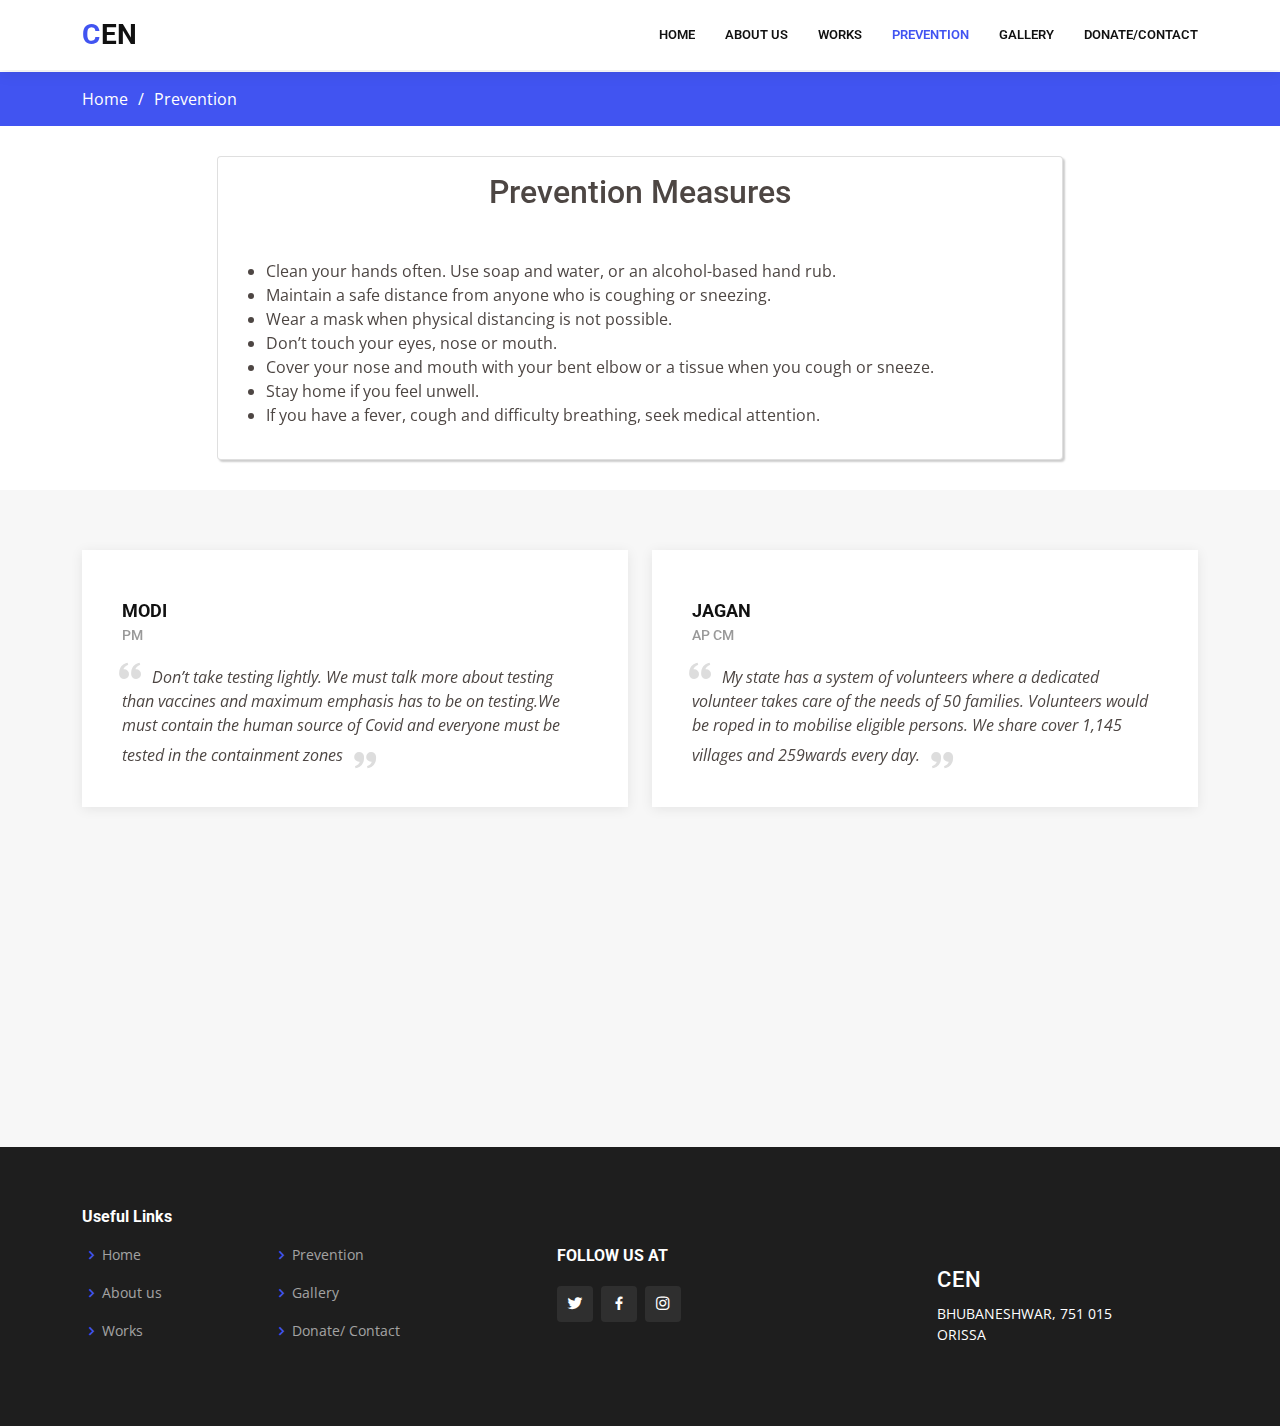
<file: prevention.html>
<!DOCTYPE html>
<html lang="en">

<head>
  <meta charset="utf-8">
  <meta content="width=device-width, initial-scale=1.0" name="viewport">

  <title>CEN</title>
  <meta content="" name="description">
  <meta content="" name="keywords">


  <link href="assets/img/LOGO.png" rel="icon">
 

  <link href="https://fonts.googleapis.com/css?family=Open+Sans:300,300i,400,400i,600,600i,700,700i|Roboto:300,300i,400,400i,500,500i,600,600i,700,700i|Poppins:300,300i,400,400i,500,500i,600,600i,700,700i" rel="stylesheet">


  <link href="assets/vendor/animate.css/animate.min.css" rel="stylesheet">
  <link href="assets/vendor/aos/aos.css" rel="stylesheet">
  <link href="assets/vendor/bootstrap/css/bootstrap.min.css" rel="stylesheet">
  <link href="assets/vendor/bootstrap-icons/bootstrap-icons.css" rel="stylesheet">
  <link href="assets/vendor/boxicons/css/boxicons.min.css" rel="stylesheet">
  <link href="assets/vendor/glightbox/css/glightbox.min.css" rel="stylesheet">
  <link href="assets/vendor/remixicon/remixicon.css" rel="stylesheet">
  <link href="assets/vendor/swiper/swiper-bundle.min.css" rel="stylesheet">


  <link href="assets/css/style.css" rel="stylesheet">

  
</head>

<body>


  <header id="header" class="fixed-top">
    <div class="container d-flex align-items-center">

      <h1 class="logo me-auto"><a href="index.html"><span>C</span>EN</a></h1>
     

      <nav id="navbar" class="navbar order-last order-lg-0">
        <ul>
          <li><a href="index.html">Home</a></li>
          <li><a href="about.html">About Us</a></li>
          <li><a href="works.html">Works</a></li>
          <li><a href="prevention.html"  class="active">Prevention</a></li>
          <li><a href="gallery.html">Gallery</a></li>
          <li><a href="contact.html">Donate/Contact</a></li>

         
        </ul>
        <i class="bi bi-list mobile-nav-toggle"></i>
      </nav>

     

    </div>
  </header>


  <main id="main">

  
    <section id="breadcrumbs" class="breadcrumbs">
      <div class="container">

        <div class="d-flex justify-content-between align-items-center">
        
          <ol>
            <li><a href="index.html">Home</a></li>
            <li>Prevention</li>
          </ol>
        </div>

      </div>
    </section>

  
   <div class='prevention'>
   
    
      
        <div class="row justify-content-center">
          <div class=col-lg-8 id="prevention"  data-aos="fade-up">
      <div class="card">
        <div class="card-body">
          <center><h2 class="card-title">Prevention Measures</h2></center>
          <p class="card-text">
           <br>
            <ul>
              <li>
                Clean your hands often. Use soap and water, or an alcohol-based hand rub.
              </li>
              <li>
                Maintain a safe distance from anyone who is coughing or sneezing.
              </li>
              <li>
                Wear a mask when physical distancing is not possible.
              </li>
              <li>
                Don’t touch your eyes, nose or mouth.
              </li>
              <li>
                Cover your nose and mouth with your bent elbow or a tissue when you cough or sneeze.
              </li>
              <li>
                Stay home if you feel unwell.
              </li>
              <li>
                If you have a fever, cough and difficulty breathing, seek medical attention.
              </li>
            </ul>
              
                    
          
            

          </p>
          </div>
        </div>
        </div>
         
        </div>
        
   </div>

   <section id="testimonials" class="testimonials section-bg">
    <div class="container">

      <div class="row">

        <div class="col-lg-6" data-aos="fade-up">
          <div class="testimonial-item">
            
            <h3>MODI</h3>
            <h4>PM</h4>
            <p>
              <i class="bx bxs-quote-alt-left quote-icon-left"></i>
              Don’t take testing lightly. We must talk more about testing than vaccines and maximum emphasis has to be on testing.We must contain the human source of Covid and everyone must be tested in the containment zones 
              <i class="bx bxs-quote-alt-right quote-icon-right"></i>
            </p>
          </div>
        </div>

        <div class="col-lg-6" data-aos="fade-up" data-aos-delay="100">
          <div class="testimonial-item mt-4 mt-lg-0">
         
            <h3>JAGAN</h3>
            <h4>AP CM</h4>
            <p>
              <i class="bx bxs-quote-alt-left quote-icon-left"></i>
              My state has a system of volunteers where a dedicated volunteer takes care of the needs of 50 families. Volunteers would be roped in to mobilise eligible persons. We share cover 1,145 villages and 259wards every day.
              <i class="bx bxs-quote-alt-right quote-icon-right"></i>
            </p>
          </div>
        </div>

        <div class="col-lg-6" data-aos="fade-up" data-aos-delay="200">
          <div class="testimonial-item mt-4">
           
            <h3>KCR</h3>
            <h4>Telangana CM</h4>
            <p>
              <i class="bx bxs-quote-alt-left quote-icon-left"></i>
              There will be no lockdown in the state. Do not worry. We have already suffered financially due to COVID-19. Please wear masks and maintain physical distancing
              <i class="bx bxs-quote-alt-right quote-icon-right"></i>
            </p>
          </div>
        </div>

        <div class="col-lg-6" data-aos="fade-up" data-aos-delay="300">
          <div class="testimonial-item mt-4">
           
            <h3>Naveen Patnaik</h3>
            <h4>Orissa CM</h4>
            <p>
              <i class="bx bxs-quote-alt-left quote-icon-left"></i>
              The second wave of COVD-19 has started. This is why night curfews and restrictions have been imposed in many states of the country, but if we follow the COVID rules properly we can avoid situations like this in the state
              <i class="bx bxs-quote-alt-right quote-icon-right"></i>
            </p>
          </div>
        </div>

      

    </div>
  </section>

   

  </main>

  <footer id="footer">

    <div class="footer-top">
      <div class="container">
        <div class="row">

         

         
            <h4>Useful Links</h4>
            <div class="col-lg-2 col-md-6 footer-links">
              <ul>
                <li><i class="bx bx-chevron-right"></i> <a href="index.html">Home</a></li>
                <li><i class="bx bx-chevron-right"></i> <a href="about.html">About us</a></li>
                <li><i class="bx bx-chevron-right"></i> <a href="works.html">Works</a></li>
               
              </ul>
            </div>
  
            <div class="col-lg-3 col-md-6 footer-links">
            
              <ul>
                <li><i class="bx bx-chevron-right"></i> <a href="prevention.html">Prevention</a></li>
                <li><i class="bx bx-chevron-right"></i> <a href="gallery.html">Gallery</a></li>
                <li><i class="bx bx-chevron-right"></i> <a href="contact.html">Donate/ Contact</a></li>
              
              </ul>
          </div>

          <div class="col-lg-4 col-md-6 footer-newsletter">
           <h4>FOLLOW US AT</h4>
           <div class="social-links pt-3 pt-md-0">
            <a href="#" class="twitter"><i class="bx bxl-twitter"></i></a>
            <a href="#" class="facebook"><i class="bx bxl-facebook"></i></a>
            <a href="#" class="instagram"><i class="bx bxl-instagram"></i></a>
          
          </div>
          </div>
         
          <div class="col-lg-3 col-md-6 footer-contact">
            
            <br>
            <p>
              <h3>CEN</h3> 
              BHUBANESHWAR, 751 015<br>
              ORISSA <br><br>

            </p>
          </div>

        </div>
      </div>
    </div>

   
  </footer>

  <a href="#" class="back-to-top d-flex align-items-center justify-content-center"><i class="bi bi-arrow-up-short"></i></a>


  <script src="assets/vendor/aos/aos.js"></script>
  <script src="assets/vendor/bootstrap/js/bootstrap.bundle.min.js"></script>
  <script src="assets/vendor/glightbox/js/glightbox.min.js"></script>
  <script src="assets/vendor/isotope-layout/isotope.pkgd.min.js"></script>
  <script src="assets/vendor/php-email-form/validate.js"></script>
  <script src="assets/vendor/swiper/swiper-bundle.min.js"></script>
  <script src="assets/vendor/waypoints/noframework.waypoints.js"></script>

 
  <script src="assets/js/main.js"></script>

</body>

</html>
</file>
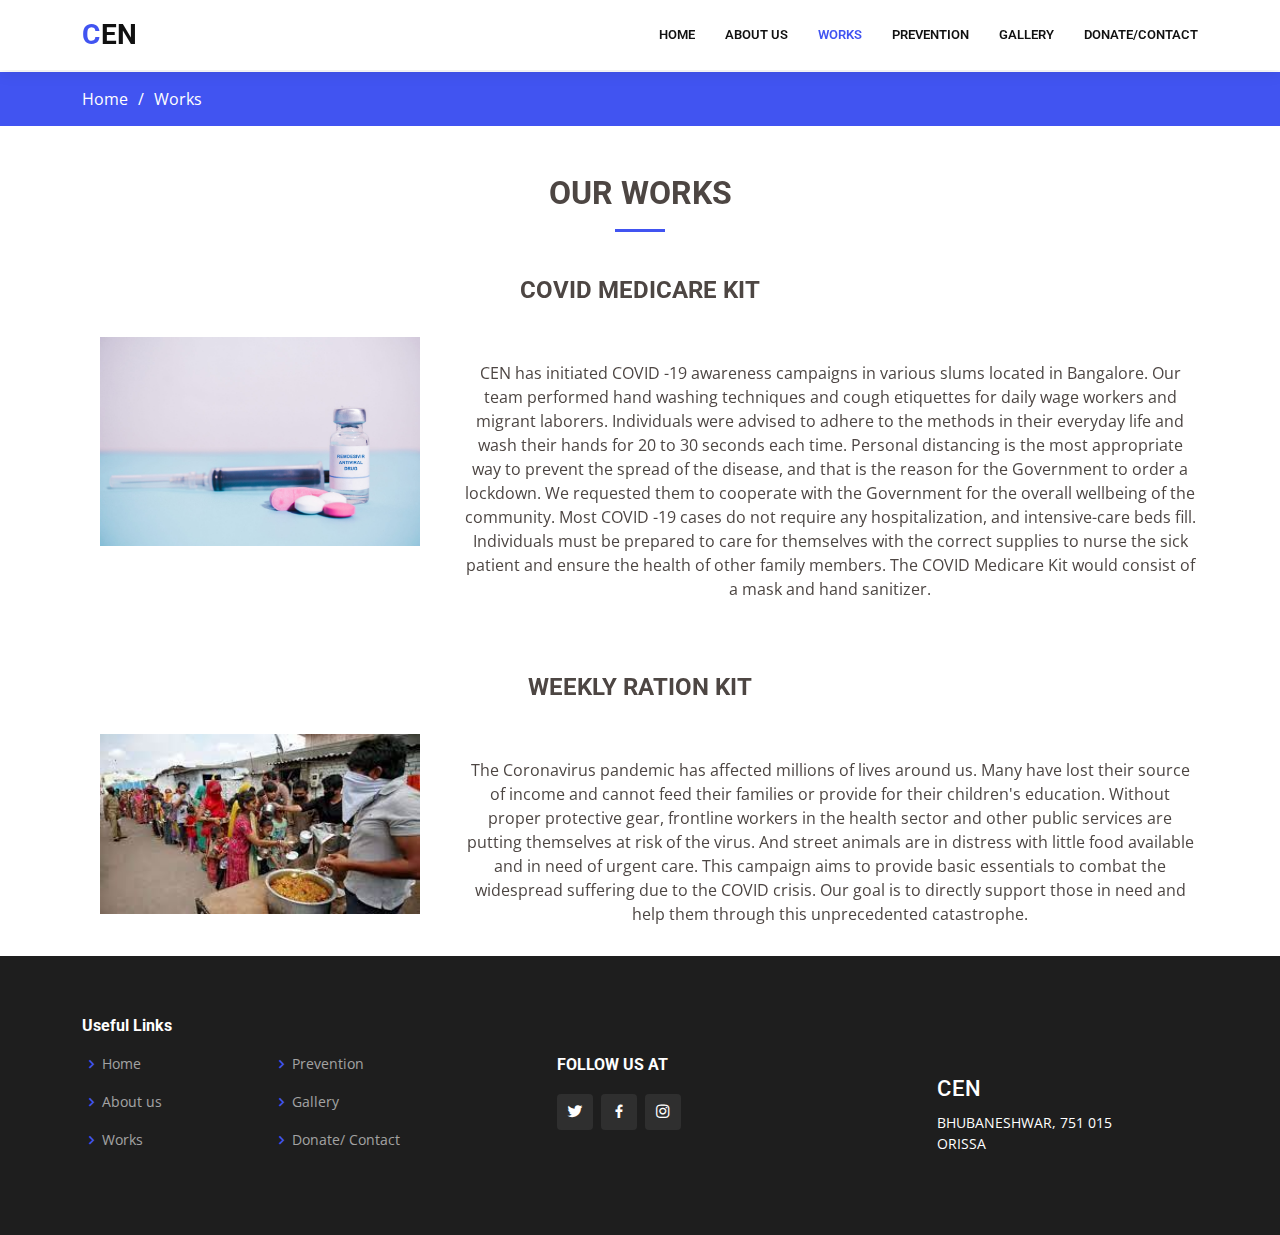
<file: works.html>
<!DOCTYPE html>
<html lang="en">

<head>
  <meta charset="utf-8">
  <meta content="width=device-width, initial-scale=1.0" name="viewport">

  <title>CEN</title>
  <meta content="" name="description">
  <meta content="" name="keywords">


  <link href="assets/img/LOGO.png" rel="icon">
 

  <link href="https://fonts.googleapis.com/css?family=Open+Sans:300,300i,400,400i,600,600i,700,700i|Roboto:300,300i,400,400i,500,500i,600,600i,700,700i|Poppins:300,300i,400,400i,500,500i,600,600i,700,700i" rel="stylesheet">


  <link href="assets/vendor/animate.css/animate.min.css" rel="stylesheet">
  <link href="assets/vendor/aos/aos.css" rel="stylesheet">
  <link href="assets/vendor/bootstrap/css/bootstrap.min.css" rel="stylesheet">
  <link href="assets/vendor/bootstrap-icons/bootstrap-icons.css" rel="stylesheet">
  <link href="assets/vendor/boxicons/css/boxicons.min.css" rel="stylesheet">
  <link href="assets/vendor/glightbox/css/glightbox.min.css" rel="stylesheet">
  <link href="assets/vendor/remixicon/remixicon.css" rel="stylesheet">
  <link href="assets/vendor/swiper/swiper-bundle.min.css" rel="stylesheet">


  <link href="assets/css/style.css" rel="stylesheet">

  
</head>

<body>


  <header id="header" class="fixed-top">
    <div class="container d-flex align-items-center">

      <h1 class="logo me-auto"><a href="index.html"><span>C</span>EN</a></h1>
     

      <nav id="navbar" class="navbar order-last order-lg-0">
        <ul>
          <li><a href="index.html">Home</a></li>
          <li><a href="about.html">About Us</a></li>
          <li><a href="works.html" class="active">Works</a></li>
          <li><a href="prevention.html">Prevention</a></li>
          <li><a href="gallery.html">Gallery</a></li>
          <li><a href="contact.html">Donate/Contact</a></li>

         
        </ul>
        <i class="bi bi-list mobile-nav-toggle"></i>
      </nav>

     

    </div>
  </header>

  <main id="main">


    <section id="breadcrumbs" class="breadcrumbs">
      <div class="container">

        <div class="d-flex justify-content-between align-items-center">
         
          <ol>
            <li><a href="index.html">Home</a></li>
            <li>Works</li>
          </ol>
        </div>

      </div>
    </section>


    <br>
    <br>
      <div class="container" data-aos="fade-up">
        <div class="section-title" data-aos="fade-up">
          <h2>OUR WORKS</h2>
          <br>
          <h4><strong>COVID MEDICARE KIT</strong></h4>
          <br>
          
          <div class="row">
           

          <div class="col-md-4">
            <img src="assets/img/img-1.jpg" width="90%">

          </div>
          <div class="col-md-8">
            <br>
            <p>CEN has initiated COVID -19 awareness campaigns in various slums located in Bangalore. Our team performed hand washing techniques and cough etiquettes for daily wage workers and migrant laborers. Individuals were advised to adhere to the methods in their everyday life and wash their hands for 20 to 30 seconds each time.

              Personal distancing is the most appropriate way to prevent the spread of the disease, and that is the reason for the Government to order a lockdown. We requested them to cooperate with the Government for the overall wellbeing of the community. Most COVID -19 cases do not require any hospitalization, and intensive-care beds fill. Individuals must be prepared to care for themselves with the correct supplies to nurse the sick patient and ensure the health of other family members. The COVID Medicare Kit would consist of a mask and hand sanitizer.</p>
          </div>
         

       </div>
       <br>
       <br>

       <br>
          <h4><strong>WEEKLY RATION KIT</strong></h4>
          <br>
       <div class="row">
        <div class="col-md-4">
          <img src="assets/img/img-2.jpg" width="90%">

        </div>
        <div class="col-md-8">
          <br>
     
          <p>The Coronavirus pandemic has affected millions of lives around us. Many have lost their source of income and cannot feed their families or provide for their children's education. Without proper protective gear, frontline workers in the health sector and other public services are putting themselves at risk of the virus. And street animals are in distress with little food available and in need of urgent care. This campaign aims to provide basic essentials to combat the widespread suffering due to the COVID crisis.

            Our goal is to directly support those in need and help them through this unprecedented catastrophe.</p>
        </div>
       
       

     </div>
       </div>

      </div>
    </section>

   

  </main>

  <footer id="footer">

    <div class="footer-top">
      <div class="container">
        <div class="row">

         

         
            <h4>Useful Links</h4>
            <div class="col-lg-2 col-md-6 footer-links">
              <ul>
                <li><i class="bx bx-chevron-right"></i> <a href="index.html">Home</a></li>
                <li><i class="bx bx-chevron-right"></i> <a href="about.html">About us</a></li>
                <li><i class="bx bx-chevron-right"></i> <a href="works.html">Works</a></li>
               
              </ul>
            </div>
  
            <div class="col-lg-3 col-md-6 footer-links">
            
              <ul>
                <li><i class="bx bx-chevron-right"></i> <a href="prevention.html">Prevention</a></li>
                <li><i class="bx bx-chevron-right"></i> <a href="gallery.html">Gallery</a></li>
                <li><i class="bx bx-chevron-right"></i> <a href="contact.html">Donate/ Contact</a></li>
              
              </ul>
          </div>

          <div class="col-lg-4 col-md-6 footer-newsletter">
           <h4>FOLLOW US AT</h4>
           <div class="social-links pt-3 pt-md-0">
            <a href="#" class="twitter"><i class="bx bxl-twitter"></i></a>
            <a href="#" class="facebook"><i class="bx bxl-facebook"></i></a>
            <a href="#" class="instagram"><i class="bx bxl-instagram"></i></a>
          
          </div>
          </div>
         
          <div class="col-lg-3 col-md-6 footer-contact">
            
            <br>
            <p>
              <h3>CEN</h3> 
              BHUBANESHWAR, 751 015<br>
              ORISSA <br><br>

            </p>
          </div>

        </div>
      </div>
    </div>

   
  </footer>

  <a href="#" class="back-to-top d-flex align-items-center justify-content-center"><i class="bi bi-arrow-up-short"></i></a>


  <script src="assets/vendor/aos/aos.js"></script>
  <script src="assets/vendor/bootstrap/js/bootstrap.bundle.min.js"></script>
  <script src="assets/vendor/glightbox/js/glightbox.min.js"></script>
  <script src="assets/vendor/isotope-layout/isotope.pkgd.min.js"></script>
  <script src="assets/vendor/php-email-form/validate.js"></script>
  <script src="assets/vendor/swiper/swiper-bundle.min.js"></script>
  <script src="assets/vendor/waypoints/noframework.waypoints.js"></script>

 
  <script src="assets/js/main.js"></script>

</body>

</html>
</file>
<file: assets/css/style.css>
body {
  font-family: "Open Sans", sans-serif;
  color: #4d4643;
}

a {
  color: #1bbd36;
  text-decoration: none;
}

a:hover {
  color: #2ae149;
  text-decoration: none;
}

h1, h2, h3, h4, h5, h6 {
  font-family: "Roboto", sans-serif;
}


.back-to-top {
  position: fixed;
  visibility: hidden;
  opacity: 0;
  right: 15px;
  bottom: 15px;
  z-index: 996;
  background: #4154f1;
  width: 40px;
  height: 40px;
  border-radius: 4px;
  transition: all 0.4s;
}

.back-to-top i {
  font-size: 28px;
  color: #fff;
  line-height: 0;
}

.back-to-top:hover {
  background:  #6495ED;
  color: #fff;
}

.back-to-top.active {
  visibility: visible;
  opacity: 1;
}


@media screen and (max-width: 768px) {
  [data-aos-delay] {
    transition-delay: 0 !important;
  }
}


#header {
  background: #fff;
  transition: all 0.5s;
  z-index: 997;
  padding: 15px 0;
  box-shadow: 0px 2px 15px rgba(0, 0, 0, 0.1);
}

#header .logo {
  font-size: 28px;
  margin: 0;
  padding: 0;
  line-height: 1;
  font-weight: 700;
  letter-spacing: 0.5px;
  text-transform: uppercase;
}

#header .logo a {
  color: #111;
}

#header .logo a span {
  color: #4154f1;
}

#header .logo img {
  max-height: 40px;
}


.header-social-links {
  margin-left: 20px;
  border-left: 1px solid #c4c4c4;
}

.header-social-links a {
  color: #a0a0a0;
  display: inline-block;
  line-height: 0px;
  transition: 0.3s;
  padding-left: 20px;
}

.header-social-links a i {
  line-height: 0;
}

.header-social-links a:hover {
  color: #4154f1;
}

@media (max-width: 768px) {
  .header-social-links {
    padding: 0 15px 0 0;
    border-left: 0;
  }
}


.navbar {
  padding: 0;
}

.navbar ul {
  margin: 0;
  padding: 0;
  display: flex;
  list-style: none;
  align-items: center;
}

.navbar li {
  position: relative;
}

.navbar a {
  display: flex;
  align-items: center;
  justify-content: space-between;
  padding: 10px 0 10px 30px;
  font-family: "Roboto", sans-serif;
  font-size: 13px;
  font-weight: 600;
  color: #111;
  white-space: nowrap;
  text-transform: uppercase;
  transition: 0.3s;
}

.navbar a i {
  font-size: 12px;
  line-height: 0;
  margin-left: 5px;
}

.navbar a:hover, .navbar .active, .navbar li:hover > a {
  color: #4154f1;
}

.navbar .dropdown ul {
  display: block;
  position: absolute;
  left: 14px;
  top: calc(100% + 30px);
  margin: 0;
  padding: 10px 0;
  z-index: 99;
  opacity: 0;
  visibility: hidden;
  background: #fff;
  box-shadow: 0px 0px 30px rgba(127, 137, 161, 0.25);
  transition: 0.3s;
  border-top: 2px solid #4154f1;
}

.navbar .dropdown ul li {
  min-width: 200px;
}

.navbar .dropdown ul a {
  padding: 10px 20px;
  font-size: 14px;
  font-weight: 500;
  text-transform: none;
  color: #111;
}

.navbar .dropdown ul a i {
  font-size: 12px;
}

.navbar .dropdown ul a:hover, .navbar .dropdown ul .active:hover, .navbar .dropdown ul li:hover > a {
  color: #4154f1;
}

.navbar .dropdown:hover > ul {
  opacity: 1;
  top: 100%;
  visibility: visible;
}

.navbar .dropdown .dropdown ul {
  top: 0;
  left: calc(100% - 30px);
  visibility: hidden;
}

.navbar .dropdown .dropdown:hover > ul {
  opacity: 1;
  top: 0;
  left: 100%;
  visibility: visible;
}

@media (max-width: 1366px) {
  .navbar .dropdown .dropdown ul {
    left: -90%;
  }
  .navbar .dropdown .dropdown:hover > ul {
    left: -100%;
  }
}


.mobile-nav-toggle {
  color: #111;
  font-size: 28px;
  cursor: pointer;
  display: none;
  line-height: 0;
  transition: 0.5s;
}

.mobile-nav-toggle.bi-x {
  color: #fff;
}

@media (max-width: 991px) {
  .mobile-nav-toggle {
    display: block;
  }
  .navbar ul {
    display: none;
  }
}

.navbar-mobile {
  position: fixed;
  overflow: hidden;
  top: 0;
  right: 0;
  left: 0;
  bottom: 0;
  background: rgba(0, 0, 0, 0.9);
  transition: 0.3s;
  z-index: 999;
}

.navbar-mobile .mobile-nav-toggle {
  position: absolute;
  top: 15px;
  right: 15px;
}

.navbar-mobile ul {
  display: block;
  position: absolute;
  top: 55px;
  right: 15px;
  bottom: 15px;
  left: 15px;
  padding: 10px 0;
  background-color: #fff;
  overflow-y: auto;
  transition: 0.3s;
}

.navbar-mobile a {
  padding: 10px 20px;
  font-size: 15px;
  color: #111;
}

.navbar-mobile a:hover, .navbar-mobile .active, .navbar-mobile li:hover > a {
  color: #4154f1;
}

.navbar-mobile .getstarted {
  margin: 15px;
}

.navbar-mobile .dropdown ul {
  position: static;
  display: none;
  margin: 10px 20px;
  padding: 10px 0;
  z-index: 99;
  opacity: 1;
  visibility: visible;
  background: #fff;
  box-shadow: 0px 0px 30px rgba(127, 137, 161, 0.25);
}

.navbar-mobile .dropdown ul li {
  min-width: 200px;
}

.navbar-mobile .dropdown ul a {
  padding: 10px 20px;
}

.navbar-mobile .dropdown ul a i {
  font-size: 12px;
}

.navbar-mobile .dropdown ul a:hover, .navbar-mobile .dropdown ul .active:hover, .navbar-mobile .dropdown ul li:hover > a {
  color: #1bbd36;
}

.navbar-mobile .dropdown > .dropdown-active {
  display: block;
}


#hero {
  width: 100%;
  height: 100vh;
  background-color: rgba(0, 0, 0, 0.8);
  overflow: hidden;
  position: relative;
}

#hero .carousel, #hero .carousel-inner, #hero .carousel-item, #hero .carousel-item::before {
  background-size: cover;
  background-position: center;
  background-repeat: no-repeat;
  position: absolute;
  top: 0;
  right: 0;
  left: 0;
  bottom: 0;
}

#hero .carousel-container {
  display: flex;
  align-items: flex-end;
  justify-content: center;
  position: absolute;
  bottom: 60px;
  top: 70px;
  left: 55px;
  right: 55px;
}

#hero .carousel-content {
  background: rgba(4, 4, 4, 0.7);
  padding: 20px;
  color: #fff;
  border-top: 5px solid #4154f1;
}

#hero .carousel-content h2 {
  color: #fff;
  margin-bottom: 20px;
  font-size: 28px;
  font-weight: 700;
}

#hero .btn-get-started {
  font-family: "Roboto", sans-serif;
  font-weight: 500;
  font-size: 14px;
  letter-spacing: 1px;
  display: inline-block;
  padding: 12px 32px;
  border-radius: 4px;
  transition: 0.5s;
  line-height: 1;
  margin: 10px;
  color: #fff;
  -webkit-animation-delay: 0.8s;
  animation-delay: 0.8s;
  border: 2px solid #4154f1;
}

#hero .btn-get-started:hover {
  background: #4154f1;
  color: #fff;
  text-decoration: none;
}

#hero .carousel-inner .carousel-item {
  transition-property: opacity;
  background-position: center top;
}

#hero .carousel-inner .carousel-item,
#hero .carousel-inner .active.carousel-item-start,
#hero .carousel-inner .active.carousel-item-end {
  opacity: 0;
}

#hero .carousel-inner .active,
#hero .carousel-inner .carousel-item-next.carousel-item-start,
#hero .carousel-inner .carousel-item-prev.carousel-item-end {
  opacity: 1;
  transition: 0.5s;
}

#hero .carousel-inner .carousel-item-next,
#hero .carousel-inner .carousel-item-prev,
#hero .carousel-inner .active.carousel-item-start,
#hero .carousel-inner .active.carousel-item-end {
  left: 0;
  transform: translate3d(0, 0, 0);
}

#hero .carousel-control-next-icon, #hero .carousel-control-prev-icon {
  background: none;
  font-size: 30px;
  line-height: 0;
  width: auto;
  height: auto;
  background: rgba(255, 255, 255, 0.4);
  border-radius: 50px;
  transition: 0.3s;
  color: rgba(255, 255, 255, 0.6);
  width: 54px;
  height: 54px;
  display: flex;
  align-items: center;
  justify-content: center;
}

#hero .carousel-control-next-icon:hover, #hero .carousel-control-prev-icon:hover {
  background: rgba(255, 255, 255, 0.6);
  color: rgba(255, 255, 255, 0.8);
}

#hero .carousel-indicators li {
  cursor: pointer;
  background: #fff;
  overflow: hidden;
  border: 0;
  width: 12px;
  height: 12px;
  border-radius: 50px;
  opacity: .6;
  transition: 0.3s;
}

#hero .carousel-indicators li.active {
  opacity: 1;
  background: #4154f1;
}

@media (min-width: 1024px) {
  #hero .carousel-content {
    width: 60%;
  }
  #hero .carousel-control-prev, #hero .carousel-control-next {
    width: 5%;
  }
}

@media (max-width: 992px) {
  #hero .carousel-container {
    top: 58px;
  }
  #hero .carousel-content h2 {
    margin-bottom: 15px;
    font-size: 22px;
  }
  #hero .carousel-content p {
    font-size: 15px;
  }
}

@media (max-height: 500px) {
  #hero {
    height: 120vh;
  }
}


section {
  padding: 60px 0;
  overflow: hidden;
}

.section-bg {
  background-color: #f7f7f7;
}

.section-title {
  text-align: center;
  padding-bottom: 30px;
}

.section-title h2 {
  font-size: 32px;
  font-weight: bold;
  text-transform: uppercase;
  margin-bottom: 20px;
  padding-bottom: 20px;
  position: relative;
}

.section-title h2::after {
  content: '';
  position: absolute;
  display: block;
  width: 50px;
  height: 3px;
  background: #4154f1;
  bottom: 0;
  left: calc(50% - 25px);
}

.section-title p {
  margin-bottom: 0;
}


.breadcrumbs {
  padding: 15px 0;
  background: #4154f1;
  min-height: 40px;
  margin-top: 72px;
}

.breadcrumbs h2 {
  font-size: 26px;
  font-weight: 300;
  color: #fff;
}

.breadcrumbs ol {
  display: flex;
  flex-wrap: wrap;
  list-style: none;
  padding: 0;
  margin: 0;
  color: #fff;
}

.breadcrumbs ol a {
  color: #fff;
}

.breadcrumbs ol li + li {
  padding-left: 10px;
}

.breadcrumbs ol li + li::before {
  display: inline-block;
  padding-right: 10px;
  color: #fff;
  content: "/";
}

@media (max-width: 991px) {
  .breadcrumbs {
    margin-top: 58px;
  }
  .breadcrumbs .d-flex {
    display: block !important;
  }
  .breadcrumbs ol {
    display: block;
  }
  .breadcrumbs ol li {
    display: inline-block;
  }
}


.services .icon-box {
  text-align: center;
  padding: 70px 20px 80px 20px;
  transition: all ease-in-out 0.3s;
  background: #fff;
}

.services .icon-box .icon {
  margin: 0 auto;
  width: 100px;
  height: 100px;
  display: flex;
  align-items: center;
  justify-content: center;
  transition: ease-in-out 0.3s;
  position: relative;
}

.services .icon-box .icon i {
  font-size: 36px;
  transition: 0.5s;
  position: relative;
}

.services .icon-box .icon svg {
  position: absolute;
  top: 0;
  left: 0;
}

.services .icon-box .icon svg path {
  transition: 0.5s;
  fill: #f5f5f5;
}

.services .icon-box h4 {
  font-weight: 600;
  margin: 10px 0 15px 0;
  font-size: 22px;
}

.services .icon-box h4 a {
  color: #111;
  transition: ease-in-out 0.3s;
}

.services .icon-box p {
  line-height: 24px;
  font-size: 14px;
  margin-bottom: 0;
}

.services .icon-box:hover {
  border-color: #fff;
  box-shadow: 0px 0 35px 0 rgba(0, 0, 0, 0.08);
}


.about-us .content h2 {
  font-weight: 700;
  font-size: 42px;
  line-height: 60px;
  margin-bottom: 20px;
  text-transform: uppercase;
}

.about-us .content h3 {
  font-weight: 500;
  line-height: 32px;
  font-size: 24px;
}

.about-us .content ul {
  list-style: none;
  padding: 0;
}

.about-us .content ul li {
  padding: 10px 0 0 28px;
  position: relative;
}

.about-us .content ul i {
  left: 0;
  top: 7px;
  position: absolute;
  font-size: 20px;
  color: #1bbd36;
}

.about-us .content p:last-child {
  margin-bottom: 0;
}


.team .member {
  margin-bottom: 20px;
  overflow: hidden;
  text-align: center;
  border-radius: 5px;
  background: #fff;
  box-shadow: 0px 2px 15px rgba(0, 0, 0, 0.1);
}

.team .member .member-img {
  position: relative;
  overflow: hidden;
}

.team .member .social {
  position: absolute;
  left: 0;
  bottom: 0;
  right: 0;
  height: 40px;
  opacity: 0;
  transition: ease-in-out 0.3s;
  text-align: center;
  background: rgba(255, 255, 255, 0.85);
  display: flex;
  align-items: center;
  justify-content: center;
}

.team .member .social a {
  transition: color 0.3s;
  color: #111;
  margin: 0 10px;
  display: inline-flex;
  align-items: center;
  line-height: 0;
}

.team .member .social a i {
  line-height: 0;
}

.team .member .social a:hover {
  color:  #4154f1;
}

.team .member .social i {
  font-size: 18px;
  margin: 0 2px;
}

.team .member .member-info {
  padding: 25px 15px;
}

.team .member .member-info h4 {
  font-weight: 700;
  margin-bottom: 5px;
  font-size: 18px;
  color: #111;
}

.team .member .member-info span {
  display: block;
  font-size: 13px;
  font-weight: 400;
  color: #b4aca8;
}

.team .member .member-info p {
  font-style: italic;
  font-size: 14px;
  line-height: 26px;
  color: #847872;
}

.team .member:hover .social {
  opacity: 1;
}

/*--------------------------------------------------------------
# Our Skills
--------------------------------------------------------------*/
.skills .progress {
  height: 60px;
  display: block;
  background: none;
  border-radius: 0;
}

.skills .progress .skill {
  padding: 0;
  margin: 0 0 6px 0;
  text-transform: uppercase;
  display: block;
  font-weight: 600;
  font-family: "Poppins", sans-serif;
  color: #111;
}

.skills .progress .skill .val {
  float: right;
  font-style: normal;
}

.skills .progress-bar-wrap {
  background: #e7e7e7;
}

.skills .progress-bar {
  width: 1px;
  height: 10px;
  transition: .9s;
  color: #4154f1;
  background-color: #4154f1;
}




#prevention
{
  padding-top: 30px;
  padding-bottom: 30px;

}
#prevention .card{
  box-shadow: 2px 2px 2px rgba(0, 0, 0, 0.2);
}





.testimonials .testimonial-item {
  box-sizing: content-box;
  padding: 40px;
  box-shadow: 0px 2px 12px rgba(0, 0, 0, 0.08);
  position: relative;
  background: #fff;
}

.testimonials .testimonial-item .testimonial-img {
  width: 90px;
  border-radius: 50px;
  border: 6px solid #fff;
  float: left;
  margin: 0 10px 0 0;
}

.testimonials .testimonial-item h3 {
  font-size: 18px;
  font-weight: bold;
  margin: 10px 0 5px 0;
  color: #111;
}

.testimonials .testimonial-item h4 {
  font-size: 14px;
  color: #999;
  margin: 0;
}

.testimonials .testimonial-item .quote-icon-left, .testimonials .testimonial-item .quote-icon-right {
  color: #dddddd;
  font-size: 26px;
}

.testimonials .testimonial-item .quote-icon-left {
  display: inline-block;
  left: -5px;
  position: relative;
}

.testimonials .testimonial-item .quote-icon-right {
  display: inline-block;
  right: -5px;
  position: relative;
  top: 10px;
}

.testimonials .testimonial-item p {
  font-style: italic;
  margin: 15px 0 0 0;
  padding: 0;
}

.gallery .portfolio-item{
  margin-top: 20px;
}


.contact .info-wrap {
  box-shadow: 0px 2px 15px rgba(0, 0, 0, 0.1);
  padding: 30px;
}

.contact .info {
  background: #fff;
}

.contact .info i {
  font-size: 20px;
  color: #4154f1;
  float: left;
  width: 44px;
  height: 44px;
  border: 1px solid #4154f1;
  display: flex;
  justify-content: center;
  align-items: center;
  border-radius: 50px;
  transition: all 0.3s;
}

.contact .info h4 {
  padding: 0 0 0 60px;
  font-size: 22px;
  font-weight: 600;
  margin-bottom: 5px;
  color: #111;
}

.contact .info p {
  padding: 0 0 0 60px;
  margin-bottom: 0;
  font-size: 14px;
  color: #444444;
}

.contact .info:hover i {
  background: #4154f1;
  color: #fff;
}

.contact .php-email-form {
  width: 100%;
  box-shadow: 0 0 24px 0 rgba(0, 0, 0, 0.12);
  padding: 30px;
  background: #fff;
}

.contact .php-email-form .form-group {
  padding-bottom: 8px;
}

.contact .php-email-form .error-message {
  display: none;
  color: #fff;
  background: #ed3c0d;
  text-align: left;
  padding: 15px;
  font-weight: 600;
}

.contact .php-email-form .error-message br + br {
  margin-top: 25px;
}

.contact .php-email-form .sent-message {
  display: none;
  color: #fff;
  background: #4154f1;
  text-align: center;
  padding: 15px;
  font-weight: 600;
}

.contact .php-email-form .loading {
  display: none;
  background: #fff;
  text-align: center;
  padding: 15px;
}

.contact .php-email-form .loading:before {
  content: "";
  display: inline-block;
  border-radius: 50%;
  width: 24px;
  height: 24px;
  margin: 0 10px -6px 0;
  border: 3px solid #4154f1;
  border-top-color: #eee;
  -webkit-animation: animate-loading 1s linear infinite;
  animation: animate-loading 1s linear infinite;
}

.contact .php-email-form input, .contact .php-email-form textarea {
  border-radius: 0;
  box-shadow: none;
  font-size: 14px;
  border-radius: 4px;
}

.contact .php-email-form input:focus, .contact .php-email-form textarea:focus {
  border-color: #4154f1;
}

.contact .php-email-form input {
  height: 44px;
}

.contact .php-email-form textarea {
  padding: 10px 12px;
}

.contact .php-email-form button[type="submit"] {
  background: #4154f1;
  border: 0;
  padding: 10px 24px;
  color: #fff;
  transition: 0.4s;
  border-radius: 4px;
}

.contact .php-email-form button[type="submit"]:hover {
  background: #6495ED;
}

@-webkit-keyframes animate-loading {
  0% {
    transform: rotate(0deg);
  }
  100% {
    transform: rotate(360deg);
  }
}

@keyframes animate-loading {
  0% {
    transform: rotate(0deg);
  }
  100% {
    transform: rotate(360deg);
  }
}


#footer {
  color: #fff;
  font-size: 14px;
  background: #111;
}

#footer .footer-top {
  padding: 60px 0 30px 0;
  background: #1e1e1e;
}

#footer .footer-top .footer-contact {
  margin-bottom: 30px;
}

#footer .footer-top .footer-contact h3 {
  font-size: 22px;
  margin: 0 0 10px 0;
  padding: 2px 0 2px 0;
  line-height: 1;
  font-weight: 500;
  letter-spacing: 1px;
  text-transform: uppercase;
  color: #fff;
}

#footer .footer-top .footer-contact p {
  font-size: 14px;
  line-height: 24px;
  margin-bottom: 0;
  font-family: "Roboto", sans-serif;
  color: rgba(255, 255, 255, 0.7);
}

#footer .footer-top h4 {
  font-size: 16px;
  font-weight: bold;
  color: #fff;
  position: relative;
  padding-bottom: 12px;
}

#footer .footer-top .footer-links {
  margin-bottom: 30px;
}

#footer .footer-top .footer-links ul {
  list-style: none;
  padding: 0;
  margin: 0;
}

#footer .footer-top .footer-links ul i {
  padding-right: 2px;
  color:#4154f1;
  font-size: 18px;
  line-height: 1;
}

#footer .footer-top .footer-links ul li {
  padding: 10px 0;
  display: flex;
  align-items: center;
}

#footer .footer-top .footer-links ul li:first-child {
  padding-top: 0;
}

#footer .footer-top .footer-links ul a {
  color: rgba(255, 255, 255, 0.6);
  transition: 0.3s;
  display: inline-block;
  line-height: 1;
}

#footer .footer-top .footer-links ul a:hover {
  text-decoration: none;
  color: #fff;
}









#footer .social-links a {
  font-size: 18px;
  display: inline-block;
  background: rgba(255, 255, 255, 0.08);
  color: #fff;
  line-height: 1;
  padding: 8px 0;
  margin-right: 4px;
  border-radius: 4px;
  text-align: center;
  width: 36px;
  height: 36px;
  transition: 0.3s;
}

#footer .social-links a:hover {
  background: #4154f1;
  color: #fff;
  text-decoration: none;
}
</file>
